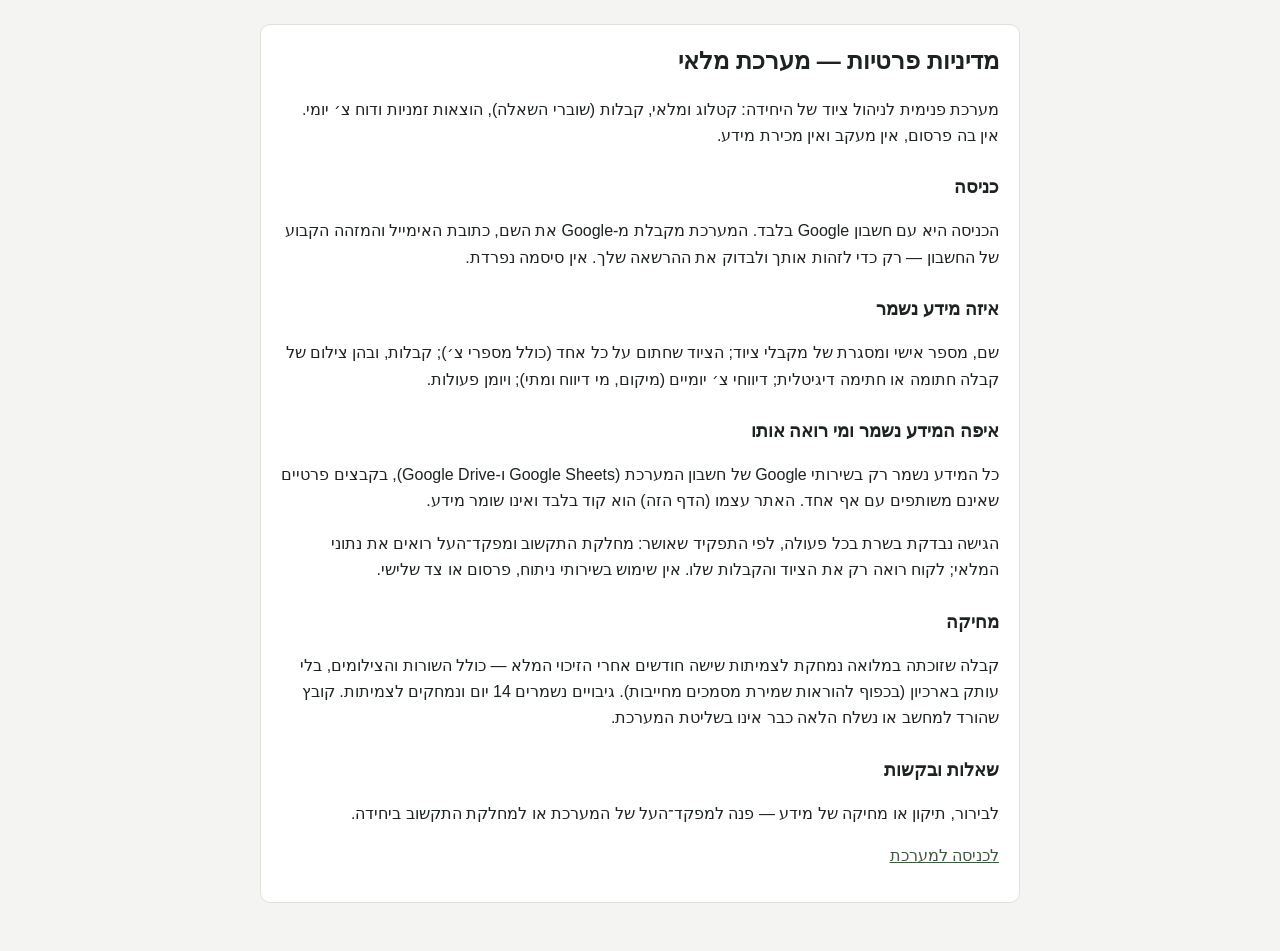
<file: privacy.html>
<!doctype html>
<html lang="he" dir="rtl">
  <head>
    <meta charset="UTF-8" />
    <meta name="viewport" content="width=device-width, initial-scale=1" />
    <meta name="robots" content="noindex, nofollow" />
    <title>מדיניות פרטיות — מערכת מלאי</title>
    <style>
      body { margin: 0; background: #f4f5f2; color: #1d2320; font: 16px/1.65 'Segoe UI', Arial, sans-serif; }
      main { max-width: 760px; margin: 0 auto; padding: 24px 16px 48px; }
      h1 { font-size: 1.5rem; margin: 0 0 12px; }
      h2 { font-size: 1.1rem; margin: 24px 0 6px; }
      section { background: #fff; border: 1px solid #dde1dc; border-radius: 10px; padding: 16px 20px; }
      a { color: #3d5a40; }
    </style>
  </head>
  <body>
    <main>
      <section>
        <h1>מדיניות פרטיות — מערכת מלאי</h1>
        <p>מערכת פנימית לניהול ציוד של היחידה: קטלוג ומלאי, קבלות (שוברי השאלה), הוצאות זמניות ודוח צ׳ יומי. אין בה פרסום, אין מעקב ואין מכירת מידע.</p>

        <h2>כניסה</h2>
        <p>הכניסה היא עם חשבון Google בלבד. המערכת מקבלת מ-Google את השם, כתובת האימייל והמזהה הקבוע של החשבון — רק כדי לזהות אותך ולבדוק את ההרשאה שלך. אין סיסמה נפרדת.</p>

        <h2>איזה מידע נשמר</h2>
        <p>שם, מספר אישי ומסגרת של מקבלי ציוד; הציוד שחתום על כל אחד (כולל מספרי צ׳); קבלות, ובהן צילום של קבלה חתומה או חתימה דיגיטלית; דיווחי צ׳ יומיים (מיקום, מי דיווח ומתי); ויומן פעולות.</p>

        <h2>איפה המידע נשמר ומי רואה אותו</h2>
        <p>כל המידע נשמר רק בשירותי Google של חשבון המערכת (Google Sheets ו-Google Drive), בקבצים פרטיים שאינם משותפים עם אף אחד. האתר עצמו (הדף הזה) הוא קוד בלבד ואינו שומר מידע.</p>
        <p>הגישה נבדקת בשרת בכל פעולה, לפי התפקיד שאושר: מחלקת התקשוב ומפקד־העל רואים את נתוני המלאי; לקוח רואה רק את הציוד והקבלות שלו. אין שימוש בשירותי ניתוח, פרסום או צד שלישי.</p>

        <h2>מחיקה</h2>
        <p>קבלה שזוכתה במלואה נמחקת לצמיתות שישה חודשים אחרי הזיכוי המלא — כולל השורות והצילומים, בלי עותק בארכיון (בכפוף להוראות שמירת מסמכים מחייבות). גיבויים נשמרים 14 יום ונמחקים לצמיתות. קובץ שהורד למחשב או נשלח הלאה כבר אינו בשליטת המערכת.</p>

        <h2>שאלות ובקשות</h2>
        <p>לבירור, תיקון או מחיקה של מידע — פנה למפקד־העל של המערכת או למחלקת התקשוב ביחידה.</p>

        <p><a href="./">לכניסה למערכת</a></p>
      </section>
    </main>
  </body>
</html>
</file>
